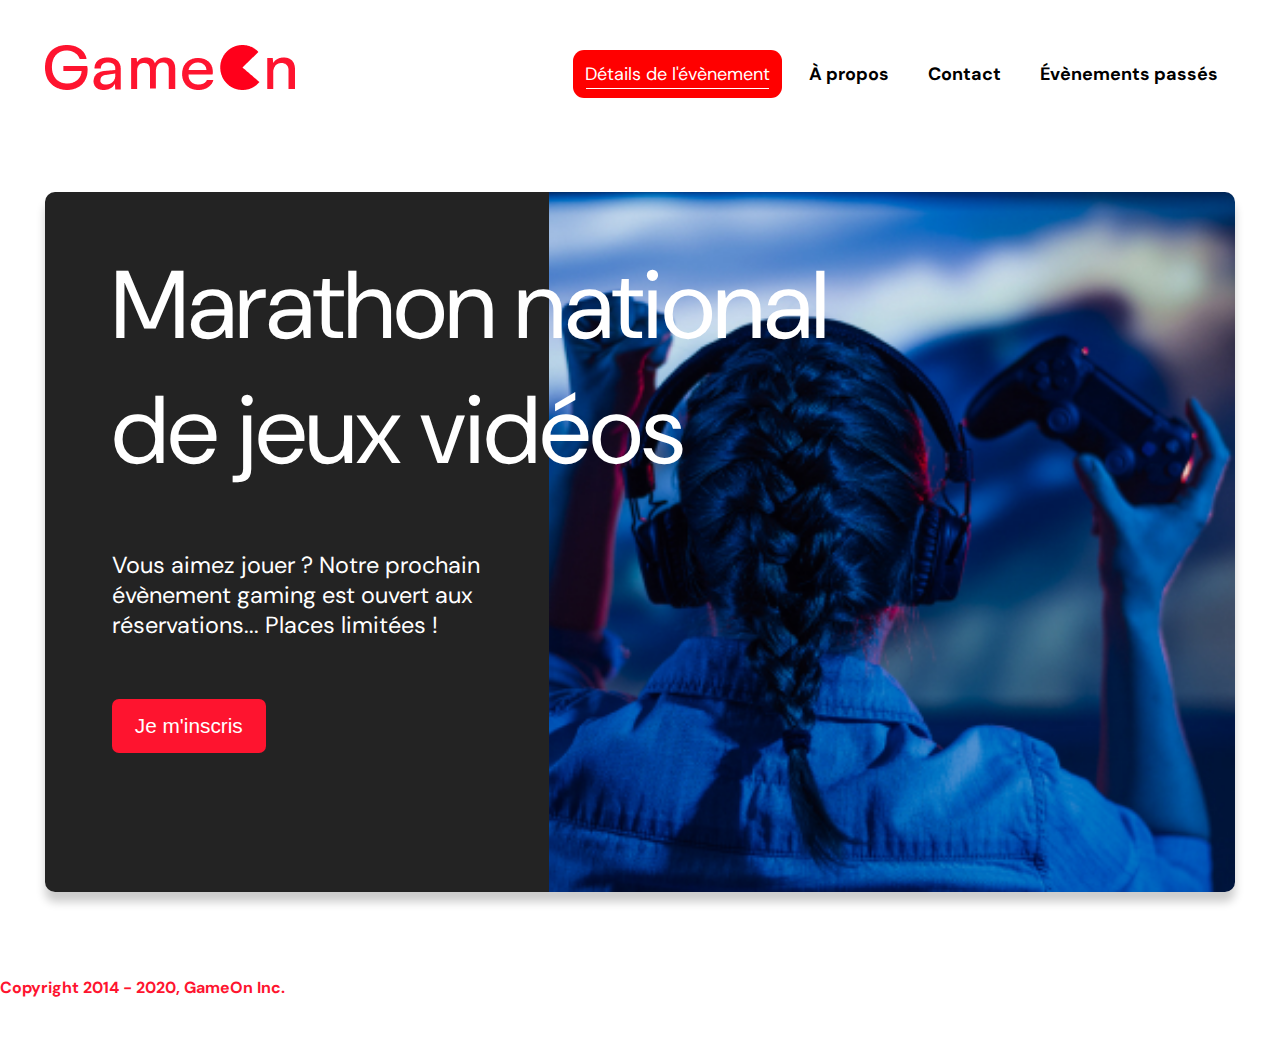
<file: index.html>
<!DOCTYPE html>
<html lang="en">
  <head>
    <meta charset="utf-8" />
    <title>Reservation</title>
    <meta name="viewport" content="width=device-width,initial-scale=1" />
    <link rel="stylesheet" href="modal.css" />
    <link rel="stylesheet" href="https://cdnjs.cloudflare.com/ajax/libs/font-awesome/4.7.0/css/font-awesome.min.css" />
    <link href="https://fonts.googleapis.com/css?family=DM+Sans" rel="stylesheet" />
  </head>
  <body>
    <div class="topnav" id="myTopnav">
      <div class="header-logo">
        <img alt="logo" src="Logo.png" class="logo"/>
      </div>
      <div class="main-navbar">
        <a href="#" class="topnav-link after"><p>Détails de l'évènement</p></a>
        <a href="#" class="topnav-link after"><p>À propos</p></a>
        <a href="#" class="topnav-link after"><p>Contact</p></a>
        <a href="#" class="topnav-link after"><p>Évènements passés</p></a>
        <a href="javascript:void(0);" class="topnav-link icon" onclick="editNav()" >
          <i class="fa fa-bars"></i>
        </a>
      </div>
    </div>

    <main>
      <div class="hero-section">
        <div class="hero-content">
          <h1 class="hero-headline">
            Marathon national<br>de jeux vidéos
          </h1>
          <p class="hero-text">
            Vous aimez jouer ? Notre prochain évènement gaming est ouvert aux réservations... Places limitées !
          </p>
          <button class="btn-signup modal-btn">Je m'inscris</button>
        </div>
        <div class="hero-img">
          <img src="./bg_img.jpg" alt="img" />
        </div>
        <button class="btn-signup modal-btn">Je m'inscris</button>
      </div>

      <div class="bground">
        <div class="content">

          <span class="close" id="closeform"></span>

          <div class="modal-body">
            <form name="reserve" action="index.html" method="get" onsubmit="return validat();">
              <div class="formData">
                <label>Prénom</label><br>
                <input class="text-control" type="text" id="first" name="first" minlength="2" required /><br>
              </div>
              <div class="formData">
                <label>Nom</label><br>
                <input class="text-control" type="text" id="last" name="last" required/><br>
              </div>
              <div  class="formData">
                <label>E-mail</label><br>
                <input class="text-control" type="email" id="email" name="email" required/><br>
              </div>
              <div class="formData">
                <label>Date de naissance</label><br>
                <input class="text-control" type="date" id="birthdate" name="birthdate" required/><br>
              </div>
              <div class="formData">
                <label>À combien de tournois GameOn avez-vous déjà participé ?</label><br>
                <input type="number" class="text-control" id="quantity" name="quantity" min="0" max="99" required>
              </div>

              <p class="text-label">Quelles villes ?</p>

              <div class="formData">
                <input class="checkbox-input" type="radio" id="location1" name="location" value="New York"  />
                <label class="checkbox-label" for="location1">
                  <span class="checkbox-icon"></span>New York
                </label>
                <input class="checkbox-input" type="radio" id="location2" name="location" value="San Francisco" />
                <label class="checkbox-label" for="location2">
                  <span class="checkbox-icon"></span>San Francisco
                </label>
                <input class="checkbox-input" type="radio" id="location3" name="location" value="Seattle" />
                <label class="checkbox-label" for="location3">
                  <span class="checkbox-icon"></span>Seattle
                </label>
                <input class="checkbox-input" type="radio" id="location4" name="location" value="Chicago" />
                <label class="checkbox-label" for="location4">
                  <span class="checkbox-icon"></span>Chicago
                </label>
                <input class="checkbox-input" type="radio" id="location5" name="location" value="Boston" />
                <label class="checkbox-label" for="location5">
                  <span class="checkbox-icon"></span>Boston
                </label>
                <input class="checkbox-input" type="radio" id="location6" name="location" value="Portland" />
                <label class="checkbox-label" for="location6">
                  <span class="checkbox-icon"></span>Portland
                </label>
              </div>

              <div
                class="formData">
                <input class="checkbox-input" type="checkbox" id="checkbox1" checked required>
                <label class="checkbox2-label" for="checkbox1" >
                  <span class="checkbox-icon"></span>J'ai lu et accepté les conditions d'utilisation.
                </label><br>
                <input class="checkbox-input" type="checkbox" id="checkbox2" />
                <label class="checkbox2-label" for="checkbox2">
                  <span class="checkbox-icon"></span>Je souhaite être prévenu des prochains évènements.
                </label><br>
              </div>

              <input type="submit" id="inscription" class="btn-submit thank-btn" class="button" value="C'est parti" />

            </form>
          </div>
        </div>
      </div>

      <div class="bground-thank">
        <div class="content-thank">
          <span class="close" id="closethanks"></span>
          <div class="thank-body">
            <p class="text-thank">Merci !<br/> Votre réservation a bien été reçue.</p>
          </div>
          <input type="submit" class="btn-submit button-thank" value="Fermer" />
        </div>
      </div>
    </main>

    <footer>
      <p class="copyrights">Copyright 2014 - 2020, GameOn Inc.</p>
    </footer>

    <script src="modal.js"></script>

  </body>
</html>
</file>
<file: modal.css>
:root {
  --font-default: "DM Sans", Arial, Helvetica, sans-serif;
  --font-slab: var(--font-default);
  --modal-duration: 0.8s;
  --thank-duration: 0.8s;
}
* {
  box-sizing: border-box;
  margin: 0;
  padding: 0;
}

/* Landing Page */

body {
  margin: 0;
  display: flex;
  flex-direction: column;
  /* /* background-image: url("background.png"); * */
  font-family: var(--font-default);
  font-size: 18px;
  max-width: 1300px;
  margin: 0 auto;
}
p {
  margin-bottom: 0;
  padding: 0.5vw;
}
img {
  padding-right: 1rem;
}
.topnav {
  overflow: hidden;
  margin: 3.5%;
  display: flex;
  justify-content: space-between;
}
.topnav p {
  padding: 0;
}
.topnav-link{
  display: inline-block;
  color: #000000;
  text-align: center;
  padding: 12px 12px;
  margin: 5px;
  text-decoration: none;
  font-size: 18px;
  font-weight: bold;
  position: relative;
}
.after:hover {
  background-color: #ff0000;
  color: #ffffff;
  border-radius: 11px;
  font-weight: normal;
}
.topnav-link:nth-child(1) {
  background-color: #ff0000;
  color: #ffffff;
  border-radius: 11px;
  font-weight: normal;
}
.after::after {
  content: "";
  position: absolute;
  background-color: white;
  height: 1px;
  right: 13px;
  bottom: 9px;
  left: 13px;
}
.icon {
  display: none;
}

@media screen and (max-width: 768px) {
  .topnav a {display: none;}
  .icon {
    float: right;
    display: block;
  }
}

@media screen and (max-width: 768px) {
  .topnav.responsive {position: relative;}
  .topnav.responsive .icon {
    position: absolute;
    right: 0;
    top: 0;
  }
  .topnav.responsive a {
    float: none;
    display: block;
    text-align: left;
  }
}

@media screen and (max-width: 540px) {
  .topnav a {display: none;}
  .topnav a.icon {
    float: right;
    display: block;
    color: #fe142f;
    font-size: 1.3rem;
  }
} 

main {
  font-size: 130%;
  font-weight: bolder;
  color: black;
  margin: 3.5%;
  text-align: justify;
}
.modal-btn {
  font-size: 145%;
  background: #fe142f;
  display: flex;
  margin: auto;
  padding: 2em;
  color: #fff;
  padding: 0.75rem 2.5rem;
  border-radius: 1rem;
  cursor: pointer;
}
.modal-btn:hover {
  background: #3876ac;
}

/* footer */

.footer {
  margin: 20px;
  padding: 10px;
  font-family: var(--font-slab);
}

/* Modal form */

.button {
  background: #fe142f;
  margin-top: 0.5em;
  padding: 1em;
  color: #fff;
  border-radius: 15px;
  cursor: pointer;
  font-size: 16px;
}
.button:hover {
  background: #3876ac;
}
.smFont {
  font-size: 16px;
}
.bground {
  display: none;
  position: fixed;
  z-index: 1;
  left: 0;
  top: 0;
  height: 100%;
  width: 100%;
  overflow: auto;
  background-color: rgba(26, 39, 156, 0.4);
}
.content {
  margin: 5% auto;
  width: 100%;
  max-width: 500px;
  animation-name: modalopen;
  animation-duration: var(--modal-duration);
  background: #232323;
  border-radius: 10px;
  overflow: hidden;
  position: relative;
  color: #fff;
  padding-top: 10px;
}
.modal-body {
  padding: 15px 8%;
  margin: 15px auto;
}
label {
  font-size: 15px;
  font-weight: normal;
  display: inline-block;
  margin-bottom: 8px;
}
input {
  padding: 8px;
  border: 0.8px solid #ccc;
  outline: none;
}
.text-control {
  margin: 0;
  padding: 8px;
  width: 100%;
  border-radius: 8px;
  font-size: 20px;
  height: 48px;
}
.formData[data-error]::after {
  content: attr(data-error);
  font-size: 0.4em;
  color: #e54858;
  display: block;
  margin-top: 7px;
  margin-bottom: 7px;
  text-align: right;
  line-height: 0.3;
  opacity: 0;
  transition: 0.3s;
}
.formData[data-error-visible="true"]::after {
  opacity: 1;
}
.formData[data-error-visible="true"] .text-control {
  border: 2px solid #e54858;
}

/* 
input[data-error]::after {
    content: attr(data-error);
    font-size: 0.4em;
    color: red;
} */

.checkbox-label,.checkbox2-label {
  position: relative;
  margin-left: 36px;
  font-size: 12px;
  font-weight: normal;
}
.checkbox-label .checkbox-icon,.checkbox2-label .checkbox-icon {
  display: block;
  width: 20px;
  height: 20px;
  border: 2px solid #279e7a;
  border-radius: 50%;
  text-indent: 29px;
  white-space: nowrap;
  position: absolute;
  left: -30px;
  top: -1px;
  transition: 0.3s;
}
.checkbox-label .checkbox-icon::after,.checkbox2-label .checkbox-icon::after {
  content: "";
  width: 13px;
  height: 13px;
  background-color: #279e7a;
  border-radius: 50%;
  text-indent: 29px;
  white-space: nowrap;
  position: absolute;
  left: 50%;
  top: 50%;
  transform: translate(-50%, -50%);
  transition: 0.3s;
  opacity: 0;
}
.checkbox-input {
  display: none;
}
.checkbox-input:checked + .checkbox-label .checkbox-icon::after,.checkbox-input:checked + .checkbox2-label .checkbox-icon::after {
  opacity: 1;
}
.checkbox-input:checked + .checkbox2-label .checkbox-icon {
  background: #279e7a;
}
.checkbox2-label .checkbox-icon {
  border-radius: 4px;
  border: 0;
  background: #c4c4c4;
}
.checkbox2-label .checkbox-icon::after {
  width: 7px;
  height: 4px;
  border-radius: 2px;
  background: transparent;
  border: 2px solid transparent;
  border-bottom-color: #fff;
  border-left-color: #fff;
  transform: rotate(-55deg);
  left: 21%;
  top: 19%;
}
.close {
  position: absolute;
  right: 15px;
  top: 15px;
  width: 32px;
  height: 32px;
  opacity: 1;
  cursor: pointer;
  transform: scale(0.7);
}
.close::before {
  position: absolute;
  left: 15px;
  content: " ";
  height: 33px;
  width: 3px;
  background-color: #fff;
  transform: rotate(45deg);
}
.close::after {
  position: absolute;
  left: 15px;
  content: " ";
  height: 33px;
  width: 3px;
  background-color: #fff;
  transform: rotate(-45deg);
}
.btn-submit,.btn-signup {
  background: #fe142f;
  display: block;
  margin: 0 auto;
  border-radius: 7px;
  font-size: 1rem;
  padding: 12px 82px;
  color: #fff;
  cursor: pointer;
  border: 0;
  margin-top: 20px;
}

/* thank window */

.bground-thank {
  display: none;
  position: fixed;
  z-index: 1;
  left: 0;
  top: 0;
  height: 100%;
  width: 100%;
  overflow: auto;
}
.content-thank {
  margin: 5% auto;
  width: 100%;
  max-width: 500px;
  height: 720px;
  animation-name: thankopen;
  animation-duration: var(--thank-duration);
  background: #232323;
  border-radius: 10px;
  position: relative;
  padding-top: 10px;
}
.thank-body {
  height: 88%;
  display: flex;
  flex-direction: column;
  align-items: center;
  justify-content: space-around;
  margin: auto 50px;
}
.text-thank {
  color: #c4c4c4;
  text-align: center;
}


/* custom select styles */

.custom-select {
  position: relative;
  font-family: Arial;
  font-size: 1.1rem;
  font-weight: normal;
}
.custom-select select {
  display: none;
}
.select-selected {
  background-color: #fff;
}

/* Style the arrow inside the select element: */

.select-selected::after {
  position: absolute;
  content: "";
  top: 10px;
  right: 13px;
  width: 11px;
  height: 11px;
  border: 3px solid transparent;
  border-bottom-color: #f00;
  border-left-color: #f00;
  transform: rotate(-48deg);
  border-radius: 5px 0 5px 0;
}

/* Point the arrow upwards when the select box is open (active): */

.select-selected.select-arrow-active::after {
  transform: rotate(135deg);
  top: 13px;
}
.select-items div, .select-selected {
  color: #000;
  padding: 11px 16px;
  border: 1px solid transparent;
  border-color: transparent transparent rgba(0, 0, 0, 0.1) transparent;
  cursor: pointer;
  border-radius: 8px;
  height: 48px;
}

/* Style items (options): */

.select-items {
  position: absolute;
  background-color: #fff;
  top: 89%;
  left: 0;
  right: 0;
  z-index: 99;
}

/* Hide the items when the select box is closed: */

.select-hide {
  display: none;
}
.select-items div:hover,.same-as-selected {
  background-color: rgba(0, 0, 0, 0.1);
}

/* custom select end */

.text-label {
  font-weight: normal;
  font-size: 16px;
}
.hero-section {
  border-radius: 10px;
  display: grid;
  grid-template-columns: repeat(12, 1fr);
  overflow: hidden;
  box-shadow: 0px 10px 10px rgba(0, 0, 0, 0.2);
  margin-bottom: 10px;
}
.hero-content {
  padding: 51px 67px;
  grid-column: span 4;
  background: #232323;
  color: #fff;
  position: relative;
  text-align: left;
  min-width: 424px;
}
.hero-content::after {
  content: "";
  width: 100%;
  height: 100%;
  background: #232323;
  position: absolute;
  right: -80px;
  top: 0;
}
.hero-content > * {
  position: relative;
  z-index: 1;
}
.hero-headline {
  font-size: 6rem;
  font-weight: normal;
  white-space: nowrap;
}
.hero-text {
  width: 146%;
  font-weight: normal;
  margin-top: 57px;
  padding: 0;
}
.btn-signup {
  font-size: 1.3rem;
  padding: 15px 23px;
  margin: 0;
  margin-top: 59px;
}
.hero-img {
  grid-column: span 8;
}
.hero-img img {
  width: 100%;
  height: 700px;
  display: block;
  padding: 0;
  object-fit: cover;
  object-position: bottom;
}
.copyrights {
  color: #fe142f;
  padding: 0;
  font-size: 1rem;
  margin: 30px 0 60px;
  font-weight: bolder;
}
.hero-section > .btn-signup {
  display: none;
}

@media screen and (max-width: 800px) {
  main {
    margin: 7%;
  }
  .logo {
    width: 150px;
    padding-left: 10px;
    padding-top: 15px;
  }
  .hero-section {
    display: block;
    box-shadow: unset;
  }
  .hero-content {
    background: #fff;
    color: #000;
    padding: 0;
    min-width: 100%;
  }
  .hero-content::after {
    content: unset;
  }
  .hero-content .btn-signup {
    display: none;
  }
  .hero-headline {
    font-size: 2.5rem;
    font-weight: bold;
    white-space: normal;
    letter-spacing: -0.7px;
  }
  .hero-text {
    width: 100%;
    margin-top: 30px;
    font-size: 0.9rem;
  }
  .hero-img img {
    height: 100%;
    border-radius: 10px;
    margin-top: 40px;
  }
  .hero-section > .btn-signup {
    display: block;
    margin: 32px auto 10px;
    padding: 12px 35px;
  }
  .copyrights {
    text-align: center;
    margin: 0;
    font-size: 0.7rem;
  }
  .topnav-link:nth-child(1) {
    background-color: white;
    color: #000000;
    border-radius: none;
    font-weight: bold;
  }
  .topnav-link:nth-child(1):hover {
    background-color: #ff0000;
    color: #ffffff;
    border-radius: 11px;
    font-weight: normal;
}
}

@keyframes modalopen {
  from {
    opacity: 0;
    transform: translateY(-150px);
  }
  to {
    opacity: 1;
  }
}
</file>
